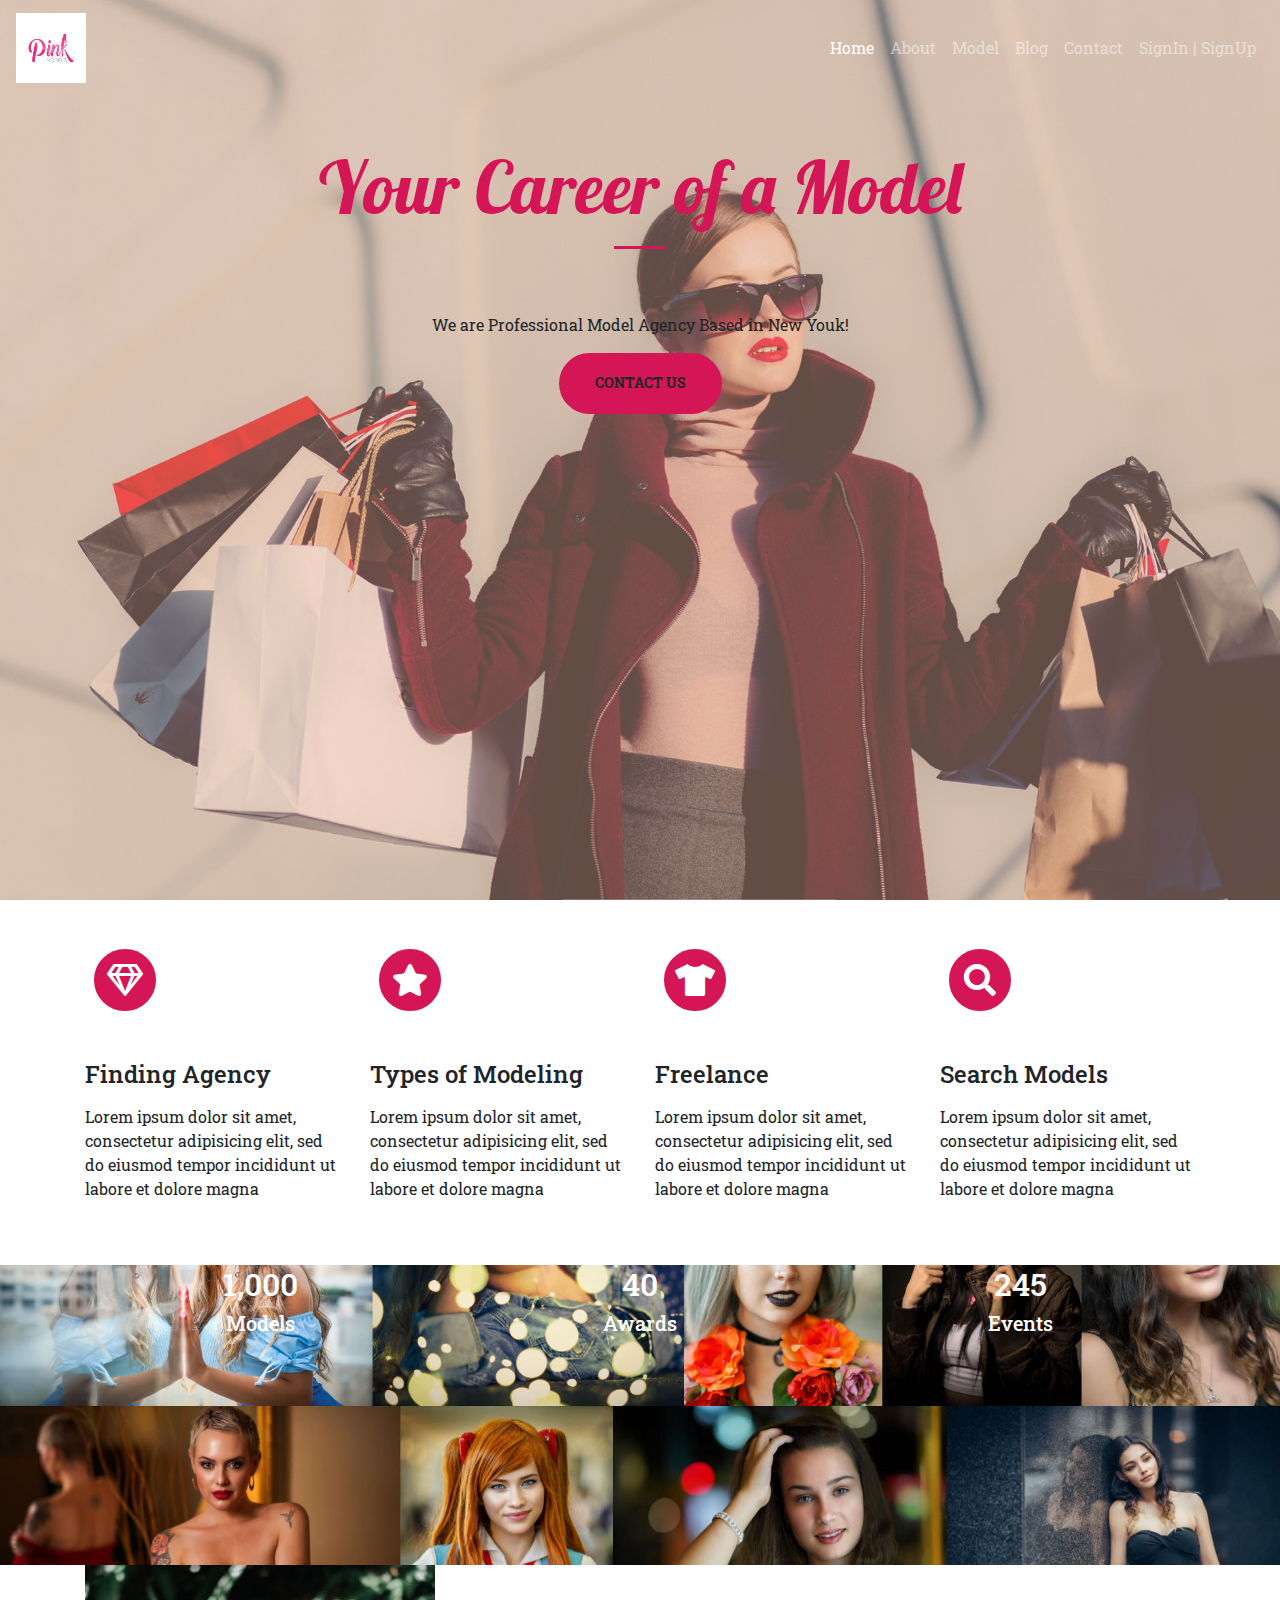
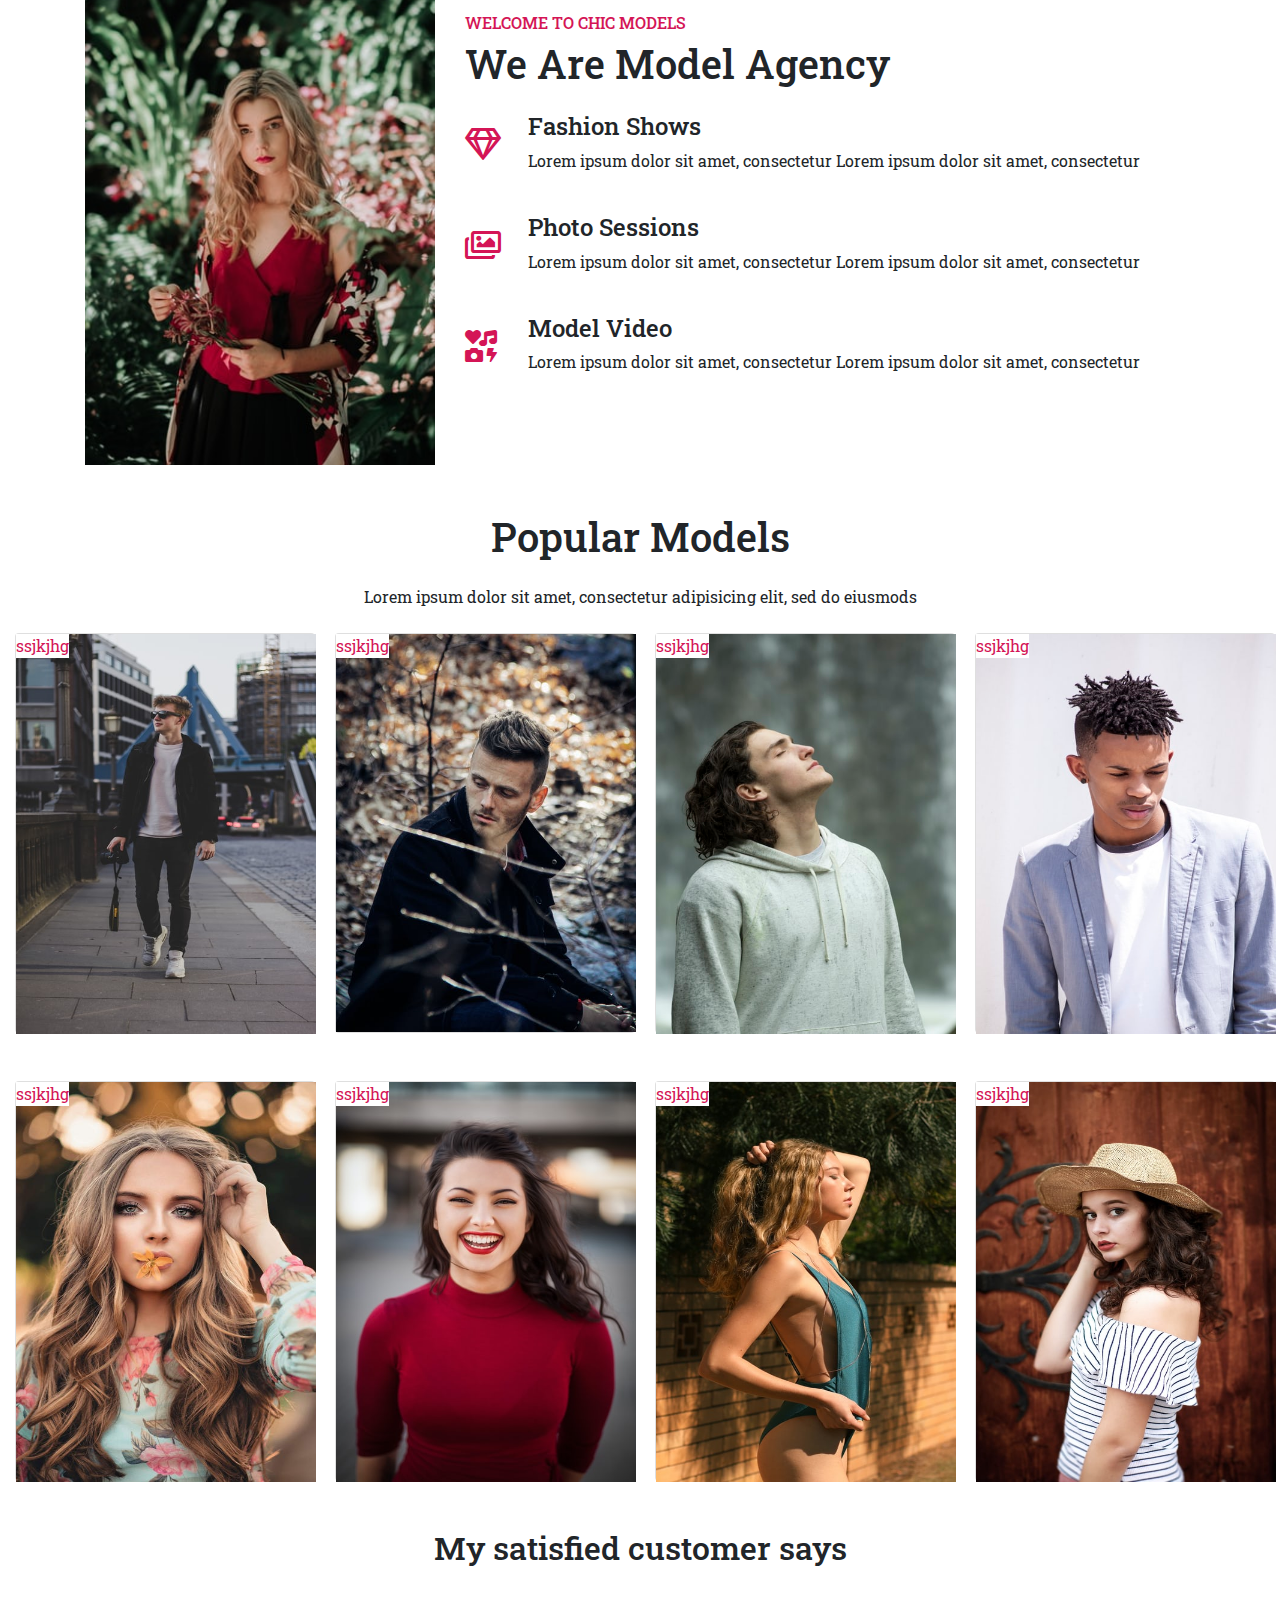
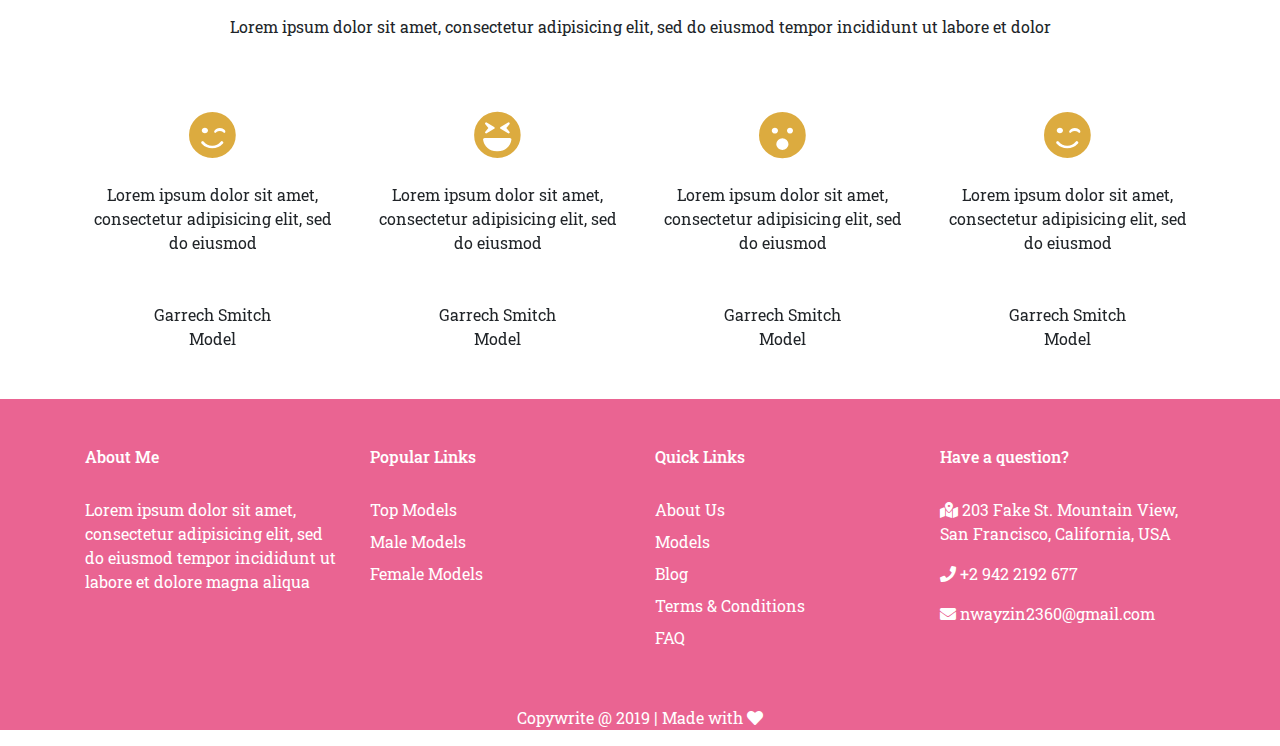
<file: index.html>
<!DOCTYPE html>
<html>
<head>
	<title>Model Agency</title>

	<meta name="viewport" content="width=device-width, initial-scale=1, shrink-to-fit=no">

	<!-- Bootstrap CSS -->
    <link rel="stylesheet" href="https://stackpath.bootstrapcdn.com/bootstrap/4.4.1/css/bootstrap.min.css" integrity="sha384-Vkoo8x4CGsO3+Hhxv8T/Q5PaXtkKtu6ug5TOeNV6gBiFeWPGFN9MuhOf23Q9Ifjh" crossorigin="anonymous">

	<!-- CSS -->
	<link rel="stylesheet" type="text/css" href="css/bootstrap.min.css">
	<link rel="stylesheet" type="text/css" href="font.css">
	<link rel="stylesheet" type="text/css" href="style.css">

	<!-- JS -->
	<script type="text/javascript" src="js/jquery.min.js"></script>
	<script type="text/javascript" src="js/bootstrap.bundle.min.js"></script>

	<!-- <script type="text/javascript" src="js/custom.js"></script>
 -->

	<!-- Fontawesome -->
	<link rel="stylesheet" type="text/css" href="fontawesome/css/all.min.css">
</head>
<body>
<!-- For nav -->
	<div id="banner">
		<nav class="navbar navbar-expand-lg navbar-dark">
  			<a class="navbar-brand" href="#">
  				<img src="images/logo_img2.jpg" style="width: 70px; height: 70px">
  			</a>
  			<button class="navbar-toggler" type="button" data-toggle="collapse" data-target="#navbarSupportedContent" aria-controls="navbarSupportedContent" aria-expanded="false" aria-label="Toggle navigation">
    			<span class="navbar-toggler-icon"></span>
  			</button>

  			<div class="collapse navbar-collapse" id="navbarSupportedContent">
    			<ul class="navbar-nav ml-auto mt-2 mt-lg-0">
					<li class="nav-item active">
						<a class="nav-link" href="index.html"> Home <span class="sr-only">(current)</span></a>
					</li>

					<li class="nav-item">
						<a class="nav-link" href="about.html"> About </a>
					</li>

					<li class="nav-item">
						<a class="nav-link" href="model.html" tabindex="-1" aria-disabled="true"> Model </a>
					</li>

					<li class="nav-item">
						<a class="nav-link" href="#" tabindex="-1" aria-disabled="true"> Blog </a>
					</li>

					<li class="nav-item">
						<a class="nav-link" href="contact.html" tabindex="-1" aria-disabled="true"> Contact </a>
					</li>

					<li class="nav-item">
						<a class="nav-link" href="#" tabindex="-1" aria-disabled="true"> SignIn | SignUp </a>
					</li>
				</ul>
  			</div>
		</nav>

		<div class="container">
			<div class="row justify-content-center">
				<div class="col-12 my-5">
					<h1 class="display-3 text-center" id="headertitle">Your Career of a Model</h1>
					<hr id="divider" class="d-lg-block d-none">
				</div>

				<div class="col-12 text-center">
					<p class="text-center d-lg-block d-none">
						We are Professional Model Agency Based in New Youk!
					</p>
					<div class="d-lg-block d-none">
						<a href="" class="btn" id="headermain"> Contact Us</a>
					</div>
				</div>
			</div>
		</div>
	</div>
<!-- End of nav -->

<!-- Finding Agency Section -->
	<div class="container my-5">
		<div class="row">
			<div class="col-lg-3 col-md-6 col-sm-6 col-6">
					<span class="fa-stack fa-2x" style="color: #d41556">
						<i class="fas fa-circle fa-stack-2x"></i>
						<i class="far fa-gem fa-stack-1x fa-inverse"></i>
					</span>
					<h4 class="mt-5"> Finding Agency </h4>
					<p class="text-left mt-3">
						Lorem ipsum dolor sit amet, consectetur adipisicing elit, sed do eiusmod
						tempor incididunt ut labore et dolore magna
					</p>
			</div>

			<div class="col-lg-3 col-md-6 col-sm-6 col-6">
				<span class="fa-stack fa-2x" style="color: #d41556">
					<i class="fas fa-circle fa-stack-2x"></i>
					<i class="fas fa-star fa-stack-1x fa-inverse"></i>
				</span>
				<h4 class="mt-5"> Types of Modeling </h4>
				<p class="text-left mt-3">
					Lorem ipsum dolor sit amet, consectetur adipisicing elit, sed do eiusmod
					tempor incididunt ut labore et dolore magna
				</p>
			</div>

			<div class="col-lg-3 col-md-6 col-sm-6 col-6">
				<span class="fa-stack fa-2x" style="color: #d41556">
					<i class="fas fa-circle fa-stack-2x"></i>
					<i class="fas fa-tshirt fa-stack-1x fa-inverse"></i>
				</span>
				<h4 class="mt-5"> Freelance </h4>
				<p class="text-left mt-3">
					Lorem ipsum dolor sit amet, consectetur adipisicing elit, sed do eiusmod
					tempor incididunt ut labore et dolore magna
				</p>
			</div>

			<div class="col-lg-3 col-md-6 col-sm-6 col-6">
				<span class="fa-stack fa-2x" style="color: #d41556">
					<i class="fas fa-circle fa-stack-2x"></i>
					<i class="fas fa-search fa-stack-1x fa-inverse"></i>
				</span>
				<h4 class="mt-5"> Search Models </h4>
				<p class="text-left mt-3">
					Lorem ipsum dolor sit amet, consectetur adipisicing elit, sed do eiusmod
					tempor incididunt ut labore et dolore magna
				</p>
			</div>
		</div>
	</div>
<!-- End of Finding Agency Section -->

<!-- For banner 2 -->
	<div id="banner2">
		<div class="container">
			<div class="row">
			<div id="first" class="col-lg-4 col-md-4 col-sm-12 text-white text-center">
				<h2> 1,000 </h2>
				<h5> Models </h5>
			</div>

			<div class="col-lg-4 col-md-4 col-sm-12 text-white text-center">
				<h2> 40 </h2>
				<h5> Awards </h5>
			</div>

			<div class="col-lg-4 col-md-4 col-sm-12 text-white text-center">
				<h2> 245 </h2>
				<h5> Events </h5>
			</div>
		</div>
		</div>
	</div>
<!-- End of banner 2 -->

<!-- Welcome section -->
	<div class="container">
		<div class="row">
			<div class="col-lg-4 col-md-12 col-sm-12">
					<img src="images/img19.jpeg" class="img-responsive fit-image">
			</div>

			<div class="col-lg-8 col-md-12 col-sm-12 my-5">
				<h6 id="welcome"> welcome to chic models</h6>

				<h1> We Are Model Agency</h1>

				<!-- for first row -->
				<div class="row my-4">
					<div class="col-1">
						<span class="fa-stack fa-2x" style="color: #d41556">
							<i class="far fa-gem"></i>
						</span>
					</div>
					<div class="col-11">
						<h4> Fashion Shows </h4>
						<p>
							Lorem ipsum dolor sit amet, consectetur Lorem ipsum dolor sit amet, consectetur
						</p>
					</div>
				</div>

				<!-- for second row -->
				<div class="row my-4">
					<div class="col-1">
						<span class="fa-stack fa-2x" style="color: #d41556">
							<i class="far fa-images"></i>
						</span>
					</div>
					<div class="col-11">
						<h4> Photo Sessions </h4>
						<p>
							Lorem ipsum dolor sit amet, consectetur Lorem ipsum dolor sit amet, consectetur
						</p>
					</div>
				</div>

				<!-- for third row -->
				<div class="row my-4	">
					<div class="col-1">
						<span class="fa-stack fa-2x" style="color: #d41556">
							<i class="fas fa-icons"></i>
						</span>
					</div>
					<div class="col-11">
						<h4> Model Video </h4>
						<p>
							Lorem ipsum dolor sit amet, consectetur Lorem ipsum dolor sit amet, consectetur
						</p>
					</div>
				</div>
			</div>
		</div>
	</div>
<!-- End of welcome section -->

<!-- Popular Models -->
	<div class="container-fluid my-5">
		<h1 class="text-center"> Popular Models </h1>

		<p class="text-center my-4">
			Lorem ipsum dolor sit amet, consectetur adipisicing elit, sed do eiusmods
		</p>

		<!-- FOR ROW 1 -->
		<div class="row">
			<!-- For card 1 -->
				<div class="col-lg-3 col-md-6 col-sm-12">
					<div class="card">
						<img src="images/img32.jpeg">

						<div class="quote">
							ssjkjhg
						</div>	
					</div>
				</div>

				<!-- For card 2 -->
				<div class="col-lg-3 col-md-6 col-sm-12">
					<div class="card">
						<img src="images/img29.jpeg">

						<div class="quote">
							ssjkjhg
						</div>
					</div>
			</div>

			<!-- For card 3 -->
			<div class="col-lg-3 col-md-6 col-sm-12">
				<div class="card">
					<img src="images/img31.jpeg">

					<div class="quote">
							ssjkjhg
						</div>
				</div>
			</div>

			<!-- For card 4 -->
			<div class="col-lg-3 col-md-6 col-sm-12">
				<div class="card">
					<img src="images/img35.jpeg">

					<div class="quote">
							ssjkjhg
						</div>
				</div>
			</div>
		</div>

		<!-- FOR ROW 2 -->
		<div class="row my-5">
			<!-- For card 1 -->
				<div class="col-lg-3 col-md-6 col-sm-12">
					<div class="card">
						<img src="images/img24.jpeg">

						<div class="quote">
							ssjkjhg
						</div>	
					</div>
				</div>

				<!-- For card 2 -->
				<div class="col-lg-3 col-md-6 col-sm-12">
					<div class="card">
						<img src="images/img33.jpeg">

						<div class="quote">
							ssjkjhg
						</div>
					</div>
			</div>

			<!-- For card 3 -->
			<div class="col-lg-3 col-md-6 col-sm-12">
				<div class="card">
					<img src="images/img36.jpeg">

					<div class="quote">
							ssjkjhg
						</div>
				</div>
			</div>

			<!-- For card 4 -->
			<div class="col-lg-3 col-md-6 col-sm-12">
				<div class="card">
					<img src="images/img34.jpeg">

					<div class="quote">
							ssjkjhg
						</div>
				</div>
			</div>
		</div>
	</div>
<!-- End of Popular Models -->

<!-- For carousel -->
	<div class="container-fluid">
		<div class="text-center my-5">
			<h2>
				My satisfied customer says
			</h2>

			<p class="my-5">
				Lorem ipsum dolor sit amet, consectetur adipisicing elit, sed do eiusmod
				tempor incididunt ut labore et dolor
			</p>
		</div>
		
		<div id="carouselExampleIndicators" class="carousel slide" data-ride="carousel">
			<ol class="carousel-indicators">
				<li data-target="#carouselExampleIndicators" data-slide-to="0" class="active"></li>
				<li data-target="#carouselExampleIndicators" data-slide-to="1"></li>
				<li data-target="#carouselExampleIndicators" data-slide-to="2"></li>
			</ol>
			<div class="carousel-inner">
				<div class="carousel-item active">
					<div class="container">
						<div class="row">
							<div class="col-lg-3 col-md-3 col-sm-6">
								<center>
									<span class="fa-stack fa-3x" style="color: #d49915d1">
										<i class="fas fa-smile-wink"></i>
									</span>
									<p style="text-align: center;">
										Lorem ipsum dolor sit amet, consectetur adipisicing elit, sed do eiusmod
									</p>
									<p class="my-5"> Garrech Smitch <br> Model </p>
								</center>
							</div>

							<div class="col-lg-3 col-md-3 col-sm-6">
								<center>
									<span class="fa-stack fa-3x" style="color: #d49915d1">
										<i class="fas fa-laugh-squint"></i>
									</span>
									<p style="text-align: center;">
										Lorem ipsum dolor sit amet, consectetur adipisicing elit, sed do eiusmod
									</p>
									<p class="my-5"> Garrech Smitch <br> Model </p>
								</center>
							</div>

							<div class="col-lg-3 col-md-3 col-sm-6">
								<center>
									<span class="fa-stack fa-3x" style="color: #d49915d1">
										<i class="fas fa-surprise"></i>
									</span>
									<p style="text-align: center;">
										Lorem ipsum dolor sit amet, consectetur adipisicing elit, sed do eiusmod
									</p>
									<p class="my-5"> Garrech Smitch <br> Model </p>
								</center>
							</div>

							<div class="col-lg-3 col-md-3 col-sm-6">
								<center>
									<span class="fa-stack fa-3x" style="color: #d49915d1">
										<i class="fas fa-smile-wink"></i>
									</span>
									<p style="text-align: center;">
										Lorem ipsum dolor sit amet, consectetur adipisicing elit, sed do eiusmod
									</p>
									<p class="my-5"> Garrech Smitch <br> Model </p>
								</center>
							</div>
						</div>	
					</div>
				</div>

				<div class="carousel-item">
					<div class="container">
						<div class="row">
							<div class="col-lg-3 col-md-3 col-sm-6">
								<center>
									<span class="fa-stack fa-3x" style="color: #d49915d1">
										<i class="fas fa-laugh-squint"></i>
									</span>
									<p style="text-align: center;">
										Lorem ipsum dolor sit amet, consectetur adipisicing elit, sed do eiusmod
									</p>
									<p class="my-5"> Garrech Smitch <br> Model </p>
								</center>
							</div>

							<div class="col-lg-3 col-md-3 col-sm-6">
								<center>
									<span class="fa-stack fa-3x" style="color: #d49915d1">
										<i class="fas fa-smile-wink"></i>
									</span>
									<p style="text-align: center;">
										Lorem ipsum dolor sit amet, consectetur adipisicing elit, sed do eiusmod
									</p>
									<p class="my-5"> Garrech Smitch <br> Model </p>
								</center>
							</div>

							<div class="col-lg-3 col-md-3 col-sm-6">
								<center>
									<span class="fa-stack fa-3x" style="color: #d49915d1">
										<i class="fas fa-surprise"></i>
									</span>
									<p style="text-align: center;">
										Lorem ipsum dolor sit amet, consectetur adipisicing elit, sed do eiusmod
									</p>
									<p class="my-5"> Garrech Smitch <br> Model </p>
								</center>
							</div>

							<div class="col-lg-3 col-md-3 col-sm-6">
								<center>
									<span class="fa-stack fa-3x" style="color: #d49915d1">
										<i class="fas fa-smile-wink"></i>
									</span>
									<p style="text-align: center;">
										Lorem ipsum dolor sit amet, consectetur adipisicing elit, sed do eiusmod
									</p>
									<p class="my-5"> Garrech Smitch <br> Model </p>
								</center>
							</div>
						</div>	
					</div>
				</div>

				<div class="carousel-item">
					<div class="container">
						<div class="row">
							<div class="col-lg-3 col-md-3 col-sm-6">
								<center>
									<span class="fa-stack fa-3x" style="color: #d49915d1">
										<i class="fas fa-surprise"></i>
									</span>
									<p style="text-align: center;">
										Lorem ipsum dolor sit amet, consectetur adipisicing elit, sed do eiusmod
									</p>
									<p class="my-5"> Garrech Smitch <br> Model </p>
								</center>
							</div>

							<div class="col-lg-3 col-md-3 col-sm-6">
								<center>
									<span class="fa-stack fa-3x" style="color: #d49915d1">
										<i class="fas fa-smile-wink"></i>
									</span>
									<p style="text-align: center;">
										Lorem ipsum dolor sit amet, consectetur adipisicing elit, sed do eiusmod
									</p>
									<p class="my-5"> Garrech Smitch <br> Model </p>
								</center>
							</div>

							<div class="col-lg-3 col-md-3 col-sm-6">
								<center>
									<span class="fa-stack fa-3x" style="color: #d49915d1">
										<i class="fas fa-smile-wink"></i>
									</span>
									<p style="text-align: center;">
										Lorem ipsum dolor sit amet, consectetur adipisicing elit, sed do eiusmod
									</p>
									<p class="my-5"> Garrech Smitch <br> Model </p>
								</center>
							</div>

							<div class="col-lg-3 col-md-3 col-sm-6">
								<center>
									<span class="fa-stack fa-3x" style="color: #d49915d1">
										<i class="fas fa-laugh-squint"></i>
									</span>
									<p style="text-align: center;">
										Lorem ipsum dolor sit amet, consectetur adipisicing elit, sed do eiusmod
									</p>
									<p class="my-5"> Garrech Smitch <br> Model </p>
								</center>
							</div>
						</div>	
					</div>
				</div>
			</div>
			<a class="carousel-control-prev" href="#carouselExampleIndicators" role="button" data-slide="prev">
				<span class="carousel-control-prev-icon" aria-hidden="true"></span>
				<span class="sr-only">Previous</span>
			</a>
			<a class="carousel-control-next" href="#carouselExampleIndicators" role="button" data-slide="next">
				<span class="carousel-control-next-icon" aria-hidden="true"></span>
				<span class="sr-only">Next</span>
			</a>
		</div>
	</div>
<!-- End of carousel -->

<!-- For footer -->
	<div class="container-fluid" style="background-color: #ea6492;">
		<div class="container">
			<div class="row">
			<div class="col-lg-3 col-md-6 col-sm-12 text-white my-5">
				<h6> About Me </h6><br>
				<p>
					Lorem ipsum dolor sit amet, consectetur adipisicing elit, sed do eiusmod
					tempor incididunt ut labore et dolore magna aliqua
				</p>
			</div>
			<div class="col-lg-3 col-md-6 col-sm-12 text-white my-5">
				<h6> Popular Links</h6><br>
				<!-- <a href=""> Top Models </a><br>
				<a href=""> Male Models </a><br>
				<a href=""> Female Models </a> -->
				<label> Top Models </label><br>
				<label> Male Models </label><br>
				<label> Female Models </label>
			</div>
			<div class="col-lg-3 col-md-6 col-sm-12 text-white my-5">
				<h6> Quick Links</h6><br>
				<!-- <a href=""> About Us </a><br>
				<a href=""> Models </a><br>
				<a href=""> Blog </a><br>
				<a href=""> Terms & Conditions </a><br>
				<a href=""> FAQ </a> -->
				<label> About Us </label><br>
				<label> Models </label><br>
				<label> Blog </label><br>
				<label> Terms & Conditions</label><br>
				<label> FAQ </label>
			</div>
			<div class="col-lg-3 col-md-6 col-sm-12 text-white my-5">
				<h6> Have a question? </h6><br>
		
				<p>
					<span>
						<i class="fas fa-map-marked-alt"></i>
					</span>203 Fake St. Mountain View, San Francisco, California, USA
				</p>

				<p>
					<span>
						<i class="fas fa-phone"></i>
					</span>+2 942 2192 677	
				</p>
				
				
				<p>
					<span>
						<i class="fas fa-envelope"></i>
					</span>nwayzin2360@gmail.com
				</p>
				
			</div>
		</div>
		</div>

		<p class="text-white" align="center"> Copywrite @ 2019 | Made with 
			<span>
				<i class="fas fa-heart"></i>
			</span>
		</p>
	</div>

</body>
</html>
</file>
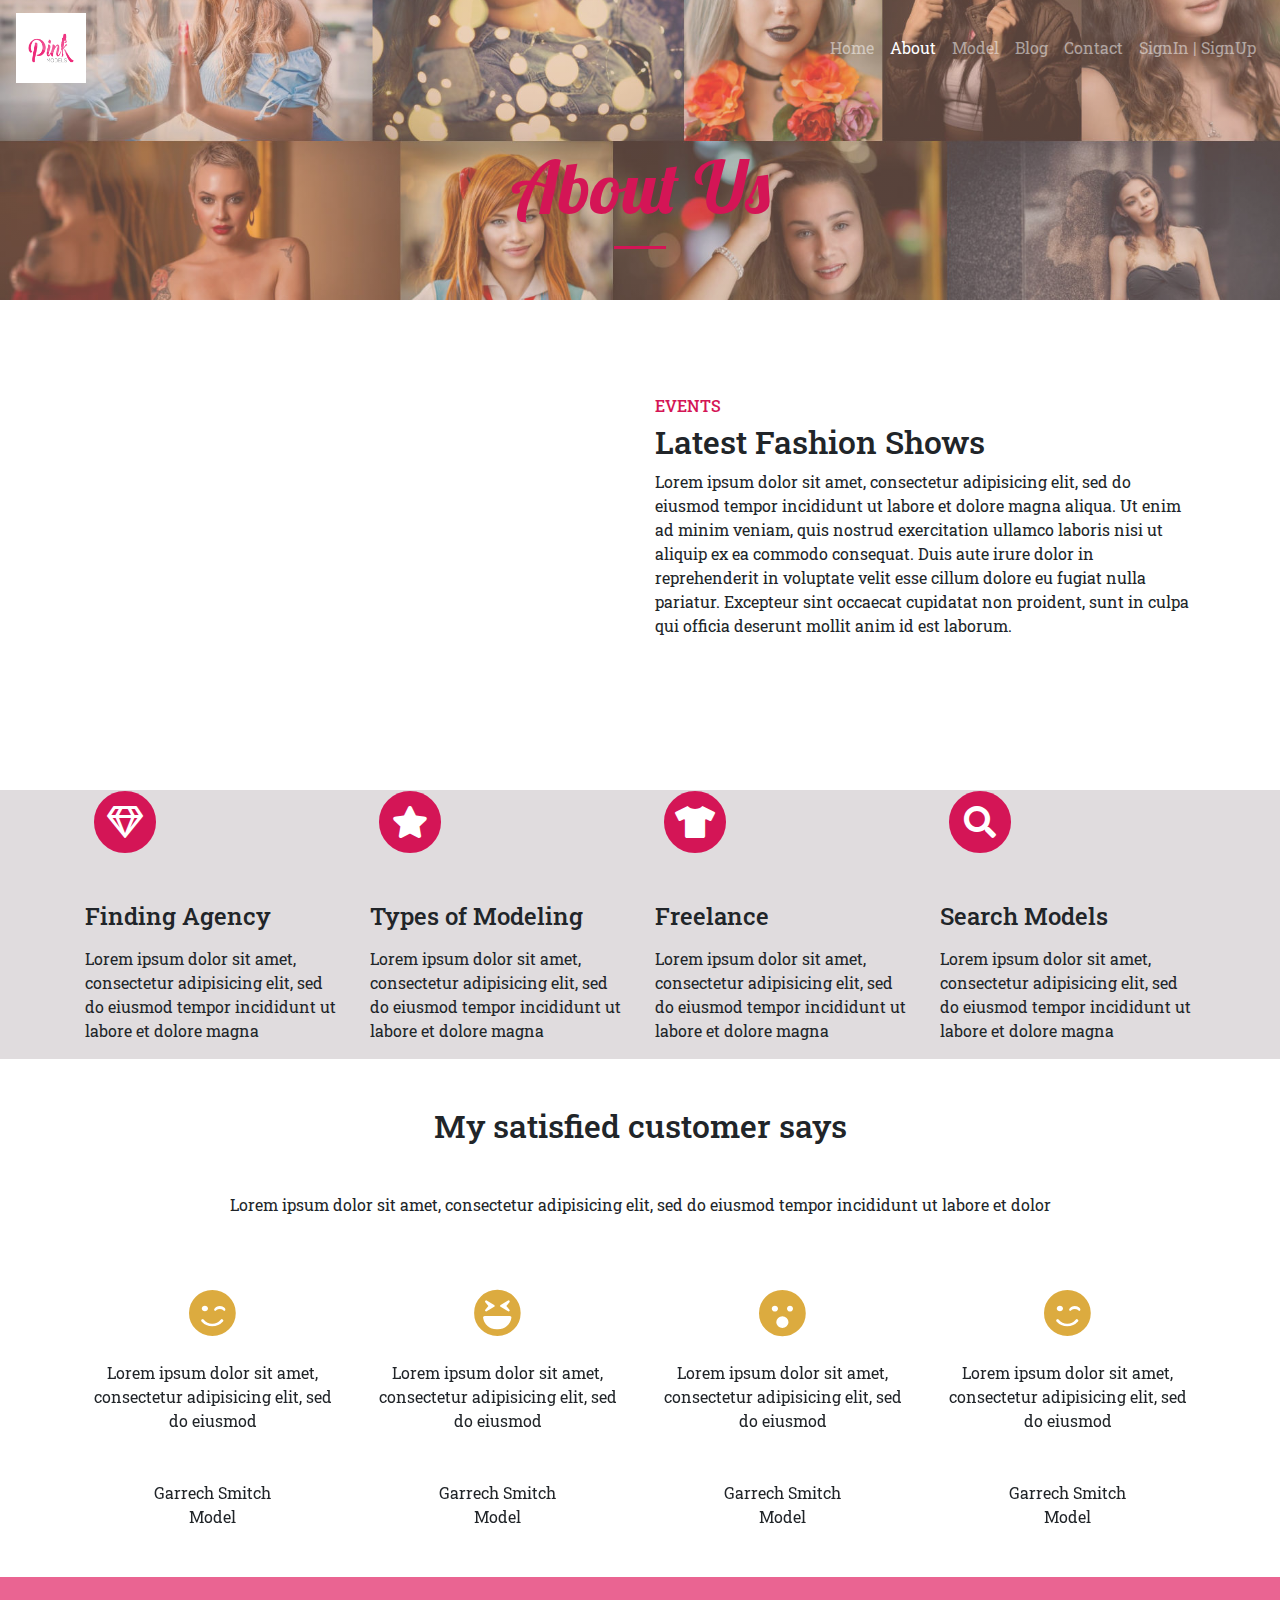
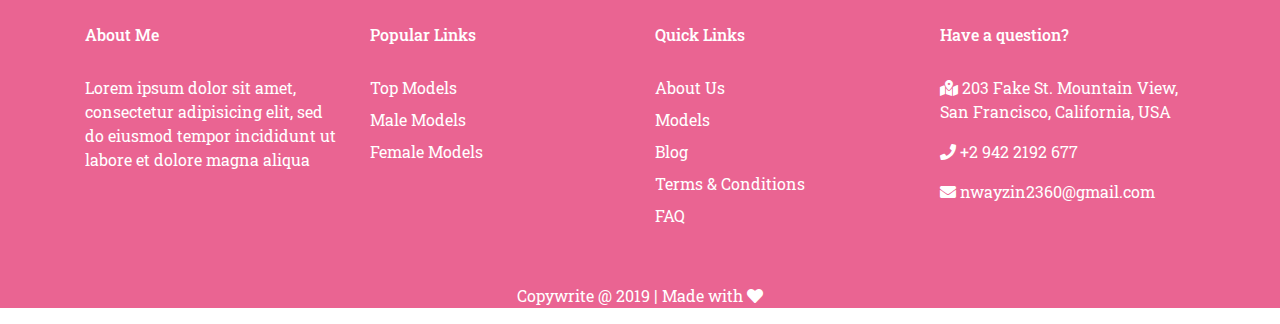
<file: about.html>
<!DOCTYPE html>
<html>
<head>
  <title>Model Agency</title>

  <meta name="viewport" content="width=device-width, initial-scale=1, shrink-to-fit=no">

  <!-- Bootstrap CSS -->
    <link rel="stylesheet" href="https://stackpath.bootstrapcdn.com/bootstrap/4.4.1/css/bootstrap.min.css" integrity="sha384-Vkoo8x4CGsO3+Hhxv8T/Q5PaXtkKtu6ug5TOeNV6gBiFeWPGFN9MuhOf23Q9Ifjh" crossorigin="anonymous">

  <!-- CSS -->
  <link rel="stylesheet" type="text/css" href="css/bootstrap.min.css">
  <link rel="stylesheet" type="text/css" href="font.css">
  <link rel="stylesheet" type="text/css" href="style.css">

  <!-- JS -->
  <script type="text/javascript" src="js/jquery.min.js"></script>
  <script type="text/javascript" src="js/bootstrap.bundle.min.js"></script>

  <!-- <script type="text/javascript" src="js/custom.js"></script>
 -->

  <!-- Fontawesome -->
  <link rel="stylesheet" type="text/css" href="fontawesome/css/all.min.css">
</head>
<body>
  <!-- For nav -->
  <div id="banner3">
    <nav class="navbar navbar-expand-lg navbar-dark">
        <a class="navbar-brand" href="#">
          <img src="images/logo_img2.jpg" style="width: 70px; height: 70px">
        </a>
        <button class="navbar-toggler" type="button" data-toggle="collapse" data-target="#navbarSupportedContent" aria-controls="navbarSupportedContent" aria-expanded="false" aria-label="Toggle navigation">
          <span class="navbar-toggler-icon"></span>
        </button>

        <div class="collapse navbar-collapse" id="navbarSupportedContent">
          <ul class="navbar-nav ml-auto mt-2 mt-lg-0">
          <li class="nav-item">
            <a class="nav-link" href="index.html"> Home <span class="sr-only">(current)</span></a>
          </li>

          <li class="nav-item active">
            <a class="nav-link" href="about.html"> About </a>
          </li>

          <li class="nav-item">
            <a class="nav-link" href="model.html" tabindex="-1" aria-disabled="true"> Model </a>
          </li>

          <li class="nav-item">
            <a class="nav-link" href="#" tabindex="-1" aria-disabled="true"> Blog </a>
          </li>

          <li class="nav-item">
            <a class="nav-link" href="contact.html" tabindex="-1" aria-disabled="true"> Contact </a>
          </li>

          <li class="nav-item">
            <a class="nav-link" href="#" tabindex="-1" aria-disabled="true"> SignIn | SignUp </a>
          </li>
        </ul>
        </div>
    </nav>

    <div class="container">
      <div class="row justify-content-center">
        <div class="col-12 my-5">
          <h1 class="display-3 text-center" id="headertitle"> About Us </h1>
          <hr id="divider" class="d-lg-block d-none">
        </div>
      </div>
    </div>
  </div>
  <!-- End of nav -->

  <div class="container my-5">
    <div class="row">
        <div class="col-lg-6 col-md-12 col-sm-12">
        <iframe width="480" height="388" src="https://www.youtube.com/embed/AXOfw9x-hVw" frameborder="0" allow="accelerometer; autoplay; encrypted-media; gyroscope; picture-in-picture" allowfullscreen></iframe>
    </div>

     <div class="col-lg-6 col-md-12 col-sm-12 my-5">
      <h6 style="color: #d41556;text-transform: uppercase;"> Events </h6>
      <h2> Latest Fashion Shows </h2>
      <p>
        Lorem ipsum dolor sit amet, consectetur adipisicing elit, sed do eiusmod
        tempor incididunt ut labore et dolore magna aliqua. Ut enim ad minim veniam,
        quis nostrud exercitation ullamco laboris nisi ut aliquip ex ea commodo
        consequat. Duis aute irure dolor in reprehenderit in voluptate velit esse
        cillum dolore eu fugiat nulla pariatur. Excepteur sint occaecat cupidatat non
        proident, sunt in culpa qui officia deserunt mollit anim id est laborum.
      </p>
    </div>
    </div>
  </div>

<!-- Finding Agency Section -->
  <div class="container-fluid" style="background-color: #e0dcde">
    <div class="container my-5">
      <div class="row">
        <div class="col-lg-3 col-md-6 col-sm-6 col-6">
          <span class="fa-stack fa-2x" style="color: #d41556">
            <i class="fas fa-circle fa-stack-2x"></i>
            <i class="far fa-gem fa-stack-1x fa-inverse"></i>
          </span>
          <h4 class="mt-5"> Finding Agency </h4>
          <p class="text-left mt-3">
            Lorem ipsum dolor sit amet, consectetur adipisicing elit, sed do eiusmod
            tempor incididunt ut labore et dolore magna
          </p>
        </div>

        <div class="col-lg-3 col-md-6 col-sm-6 col-6">
          <span class="fa-stack fa-2x" style="color: #d41556">
            <i class="fas fa-circle fa-stack-2x"></i>
            <i class="fas fa-star fa-stack-1x fa-inverse"></i>
          </span>
          <h4 class="mt-5"> Types of Modeling </h4>
          <p class="text-left mt-3">
            Lorem ipsum dolor sit amet, consectetur adipisicing elit, sed do eiusmod
            tempor incididunt ut labore et dolore magna
          </p>
        </div>

        <div class="col-lg-3 col-md-6 col-sm-6 col-6">
          <span class="fa-stack fa-2x" style="color: #d41556">
            <i class="fas fa-circle fa-stack-2x"></i>
            <i class="fas fa-tshirt fa-stack-1x fa-inverse"></i>
          </span>
          <h4 class="mt-5"> Freelance </h4>
          <p class="text-left mt-3">
            Lorem ipsum dolor sit amet, consectetur adipisicing elit, sed do eiusmod
            tempor incididunt ut labore et dolore magna
          </p>
        </div>

        <div class="col-lg-3 col-md-6 col-sm-6 col-6">
          <span class="fa-stack fa-2x" style="color: #d41556">
            <i class="fas fa-circle fa-stack-2x"></i>
            <i class="fas fa-search fa-stack-1x fa-inverse"></i>
          </span>
          <h4 class="mt-5"> Search Models </h4>
          <p class="text-left mt-3">
            Lorem ipsum dolor sit amet, consectetur adipisicing elit, sed do eiusmod
            tempor incididunt ut labore et dolore magna
          </p>
        </div>
      </div>
    </div>
  </div>
<!-- End of Finding Agency Section -->
<!-- For courousal -->
  <div class="container-fluid">
    <div class="text-center my-5">
      <h2>
        My satisfied customer says
      </h2>

      <p class="my-5">
        Lorem ipsum dolor sit amet, consectetur adipisicing elit, sed do eiusmod
        tempor incididunt ut labore et dolor
      </p>
    </div>
    
    <div id="carouselExampleIndicators" class="carousel slide" data-ride="carousel">
      <ol class="carousel-indicators">
        <li data-target="#carouselExampleIndicators" data-slide-to="0" class="active"></li>
        <li data-target="#carouselExampleIndicators" data-slide-to="1"></li>
        <li data-target="#carouselExampleIndicators" data-slide-to="2"></li>
      </ol>
      <div class="carousel-inner">
        <div class="carousel-item active">
          <div class="container">
            <div class="row">
              <div class="col-lg-3 col-md-3 col-sm-6">
                <center>
                  <span class="fa-stack fa-3x" style="color: #d49915d1">
                    <i class="fas fa-smile-wink"></i>
                  </span>
                  <p style="text-align: center;">
                    Lorem ipsum dolor sit amet, consectetur adipisicing elit, sed do eiusmod
                  </p>
                  <p class="my-5"> Garrech Smitch <br> Model </p>
                </center>
              </div>

              <div class="col-lg-3 col-md-3 col-sm-6">
                <center>
                  <span class="fa-stack fa-3x" style="color: #d49915d1">
                    <i class="fas fa-laugh-squint"></i>
                  </span>
                  <p style="text-align: center;">
                    Lorem ipsum dolor sit amet, consectetur adipisicing elit, sed do eiusmod
                  </p>
                  <p class="my-5"> Garrech Smitch <br> Model </p>
                </center>
              </div>

              <div class="col-lg-3 col-md-3 col-sm-6">
                <center>
                  <span class="fa-stack fa-3x" style="color: #d49915d1">
                    <i class="fas fa-surprise"></i>
                  </span>
                  <p style="text-align: center;">
                    Lorem ipsum dolor sit amet, consectetur adipisicing elit, sed do eiusmod
                  </p>
                  <p class="my-5"> Garrech Smitch <br> Model </p>
                </center>
              </div>

              <div class="col-lg-3 col-md-3 col-sm-6">
                <center>
                  <span class="fa-stack fa-3x" style="color: #d49915d1">
                    <i class="fas fa-smile-wink"></i>
                  </span>
                  <p style="text-align: center;">
                    Lorem ipsum dolor sit amet, consectetur adipisicing elit, sed do eiusmod
                  </p>
                  <p class="my-5"> Garrech Smitch <br> Model </p>
                </center>
              </div>
            </div>  
          </div>
        </div>

        <div class="carousel-item">
          <div class="container">
            <div class="row">
              <div class="col-lg-3 col-md-3 col-sm-6">
                <center>
                  <span class="fa-stack fa-3x" style="color: #d49915d1">
                    <i class="fas fa-laugh-squint"></i>
                  </span>
                  <p style="text-align: center;">
                    Lorem ipsum dolor sit amet, consectetur adipisicing elit, sed do eiusmod
                  </p>
                  <p class="my-5"> Garrech Smitch <br> Model </p>
                </center>
              </div>

              <div class="col-lg-3 col-md-3 col-sm-6">
                <center>
                  <span class="fa-stack fa-3x" style="color: #d49915d1">
                    <i class="fas fa-smile-wink"></i>
                  </span>
                  <p style="text-align: center;">
                    Lorem ipsum dolor sit amet, consectetur adipisicing elit, sed do eiusmod
                  </p>
                  <p class="my-5"> Garrech Smitch <br> Model </p>
                </center>
              </div>

              <div class="col-lg-3 col-md-3 col-sm-6">
                <center>
                  <span class="fa-stack fa-3x" style="color: #d49915d1">
                    <i class="fas fa-surprise"></i>
                  </span>
                  <p style="text-align: center;">
                    Lorem ipsum dolor sit amet, consectetur adipisicing elit, sed do eiusmod
                  </p>
                  <p class="my-5"> Garrech Smitch <br> Model </p>
                </center>
              </div>

              <div class="col-lg-3 col-md-3 col-sm-6">
                <center>
                  <span class="fa-stack fa-3x" style="color: #d49915d1">
                    <i class="fas fa-smile-wink"></i>
                  </span>
                  <p style="text-align: center;">
                    Lorem ipsum dolor sit amet, consectetur adipisicing elit, sed do eiusmod
                  </p>
                  <p class="my-5"> Garrech Smitch <br> Model </p>
                </center>
              </div>
            </div>  
          </div>
        </div>

        <div class="carousel-item">
          <div class="container">
            <div class="row">
              <div class="col-lg-3 col-md-3 col-sm-6">
                <center>
                  <span class="fa-stack fa-3x" style="color: #d49915d1">
                    <i class="fas fa-surprise"></i>
                  </span>
                  <p style="text-align: center;">
                    Lorem ipsum dolor sit amet, consectetur adipisicing elit, sed do eiusmod
                  </p>
                  <p class="my-5"> Garrech Smitch <br> Model </p>
                </center>
              </div>

              <div class="col-lg-3 col-md-3 col-sm-6">
                <center>
                  <span class="fa-stack fa-3x" style="color: #d49915d1">
                    <i class="fas fa-smile-wink"></i>
                  </span>
                  <p style="text-align: center;">
                    Lorem ipsum dolor sit amet, consectetur adipisicing elit, sed do eiusmod
                  </p>
                  <p class="my-5"> Garrech Smitch <br> Model </p>
                </center>
              </div>

              <div class="col-lg-3 col-md-3 col-sm-6">
                <center>
                  <span class="fa-stack fa-3x" style="color: #d49915d1">
                    <i class="fas fa-smile-wink"></i>
                  </span>
                  <p style="text-align: center;">
                    Lorem ipsum dolor sit amet, consectetur adipisicing elit, sed do eiusmod
                  </p>
                  <p class="my-5"> Garrech Smitch <br> Model </p>
                </center>
              </div>

              <div class="col-lg-3 col-md-3 col-sm-6">
                <center>
                  <span class="fa-stack fa-3x" style="color: #d49915d1">
                    <i class="fas fa-laugh-squint"></i>
                  </span>
                  <p style="text-align: center;">
                    Lorem ipsum dolor sit amet, consectetur adipisicing elit, sed do eiusmod
                  </p>
                  <p class="my-5"> Garrech Smitch <br> Model </p>
                </center>
              </div>
            </div>  
          </div>
        </div>
      </div>
      <a class="carousel-control-prev" href="#carouselExampleIndicators" role="button" data-slide="prev">
        <span class="carousel-control-prev-icon" aria-hidden="true"></span>
        <span class="sr-only">Previous</span>
      </a>
      <a class="carousel-control-next" href="#carouselExampleIndicators" role="button" data-slide="next">
        <span class="carousel-control-next-icon" aria-hidden="true"></span>
        <span class="sr-only">Next</span>
      </a>
    </div>
  </div>
  <!-- End of courousal -->

  <!-- For footer -->
  <div class="container-fluid" style="background-color: #ea6492;">
    <div class="container">
      <div class="row">
      <div class="col-lg-3 col-md-6 col-sm-12 text-white my-5">
        <h6> About Me </h6><br>
        <p>
          Lorem ipsum dolor sit amet, consectetur adipisicing elit, sed do eiusmod
          tempor incididunt ut labore et dolore magna aliqua
        </p>
      </div>
      <div class="col-lg-3 col-md-6 col-sm-12 text-white my-5">
        <h6> Popular Links</h6><br>
        <!-- <a href=""> Top Models </a><br>
        <a href=""> Male Models </a><br>
        <a href=""> Female Models </a> -->
        <label> Top Models </label><br>
        <label> Male Models </label><br>
        <label> Female Models </label>
      </div>
      <div class="col-lg-3 col-md-6 col-sm-12 text-white my-5">
        <h6> Quick Links</h6><br>
        <!-- <a href=""> About Us </a><br>
        <a href=""> Models </a><br>
        <a href=""> Blog </a><br>
        <a href=""> Terms & Conditions </a><br>
        <a href=""> FAQ </a> -->
        <label> About Us </label><br>
        <label> Models </label><br>
        <label> Blog </label><br>
        <label> Terms & Conditions</label><br>
        <label> FAQ </label>
      </div>
      <div class="col-lg-3 col-md-6 col-sm-12 text-white my-5">
        <h6> Have a question? </h6><br>
    
        <p>
          <span>
            <i class="fas fa-map-marked-alt"></i>
          </span>203 Fake St. Mountain View, San Francisco, California, USA
        </p>

        <p>
          <span>
            <i class="fas fa-phone"></i>
          </span>+2 942 2192 677  
        </p>
        
        
        <p>
          <span>
            <i class="fas fa-envelope"></i>
          </span>nwayzin2360@gmail.com
        </p>
        
      </div>
    </div>
    </div>

    <p class="text-white" align="center"> Copywrite @ 2019 | Made with 
      <span>
        <i class="fas fa-heart"></i>
      </span>
    </p>
  </div>
</body>
</html>
</file>
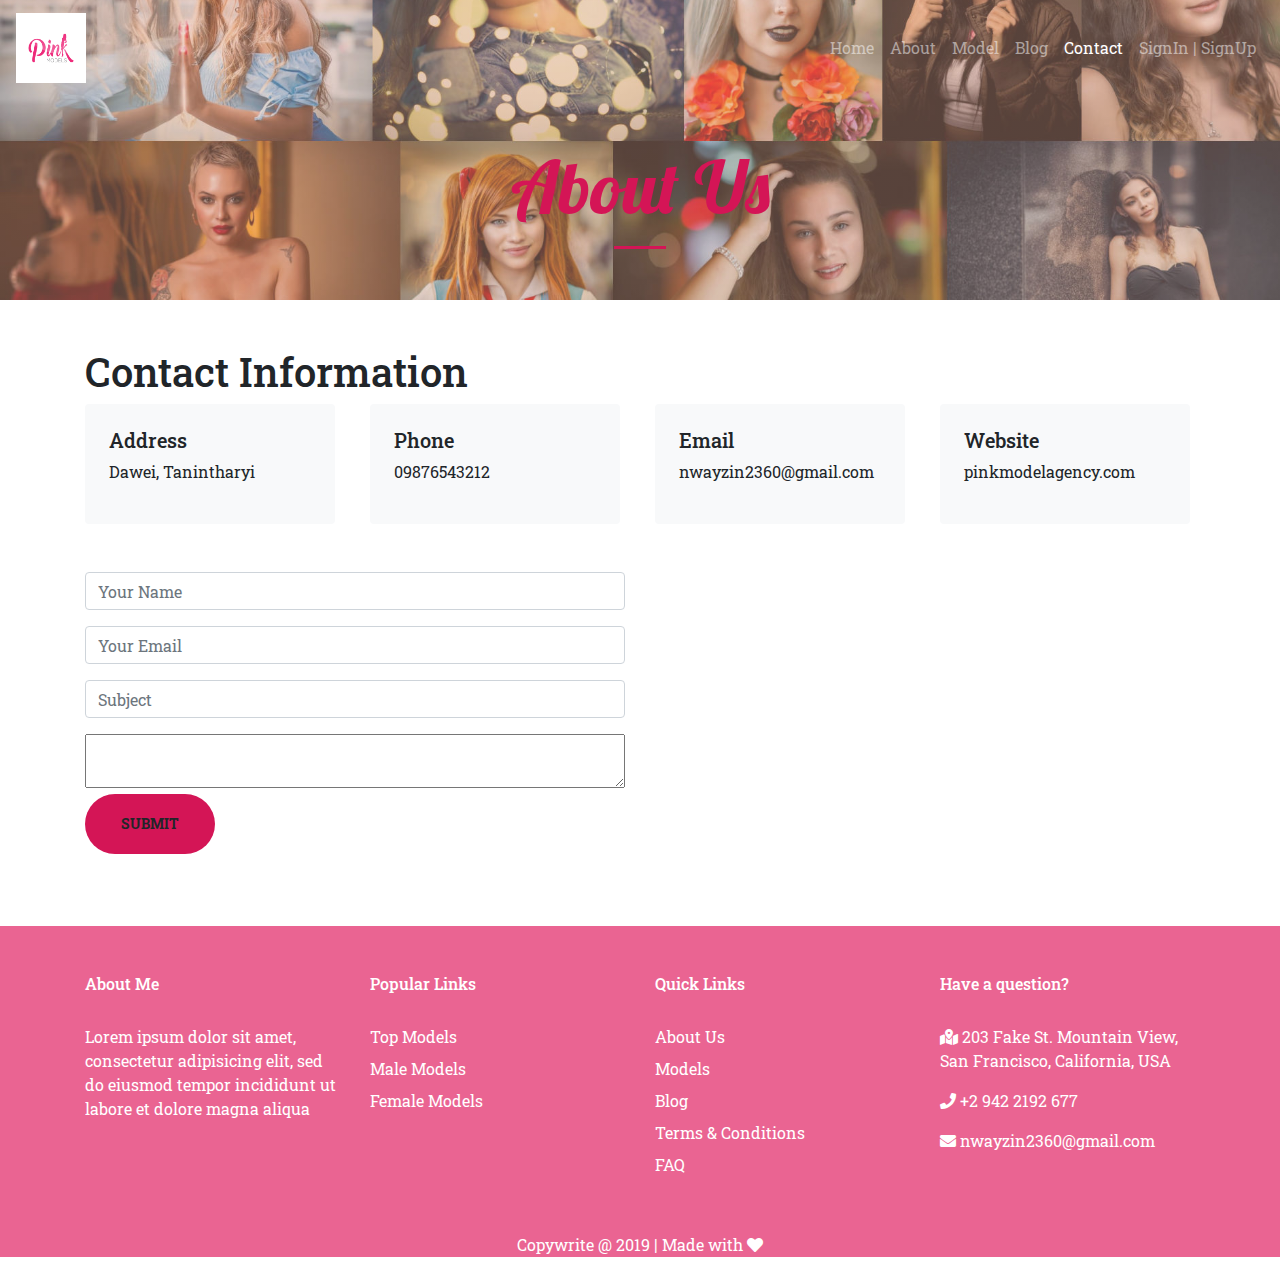
<file: contact.html>
<!DOCTYPE html>
<html>
<head>
	<title>Model Agency</title>

	<meta name="viewport" content="width=device-width, initial-scale=1, shrink-to-fit=no">

	<!-- Bootstrap CSS -->
    <link rel="stylesheet" href="https://stackpath.bootstrapcdn.com/bootstrap/4.4.1/css/bootstrap.min.css" integrity="sha384-Vkoo8x4CGsO3+Hhxv8T/Q5PaXtkKtu6ug5TOeNV6gBiFeWPGFN9MuhOf23Q9Ifjh" crossorigin="anonymous">

	<!-- CSS -->
	<link rel="stylesheet" type="text/css" href="css/bootstrap.min.css">
	<link rel="stylesheet" type="text/css" href="font.css">
	<link rel="stylesheet" type="text/css" href="style.css">

	<!-- JS -->
	<script type="text/javascript" src="js/jquery.min.js"></script>
	<script type="text/javascript" src="js/bootstrap.bundle.min.js"></script>

	<!-- <script type="text/javascript" src="js/custom.js"></script>
 -->

	<!-- Fontawesome -->
	<link rel="stylesheet" type="text/css" href="fontawesome/css/all.min.css">
</head>
<body>

	<!-- For nav -->
  <div id="banner3">
    <nav class="navbar navbar-expand-lg navbar-dark">
        <a class="navbar-brand" href="#">
          <img src="images/logo_img2.jpg" style="width: 70px; height: 70px">
        </a>
        <button class="navbar-toggler" type="button" data-toggle="collapse" data-target="#navbarSupportedContent" aria-controls="navbarSupportedContent" aria-expanded="false" aria-label="Toggle navigation">
          <span class="navbar-toggler-icon"></span>
        </button>

        <div class="collapse navbar-collapse" id="navbarSupportedContent">
          <ul class="navbar-nav ml-auto mt-2 mt-lg-0">
          <li class="nav-item">
            <a class="nav-link" href="index.html"> Home <span class="sr-only">(current)</span></a>
          </li>

          <li class="nav-item">
            <a class="nav-link" href="about.html"> About </a>
          </li>

          <li class="nav-item">
            <a class="nav-link" href="model.html" tabindex="-1" aria-disabled="true"> Model </a>
          </li>

          <li class="nav-item">
            <a class="nav-link" href="#" tabindex="-1" aria-disabled="true"> Blog </a>
          </li>

          <li class="nav-item active">
            <a class="nav-link" href="contact.html" tabindex="-1" aria-disabled="true"> Contact </a>
          </li>

          <li class="nav-item">
            <a class="nav-link" href="#" tabindex="-1" aria-disabled="true"> SignIn | SignUp </a>
          </li>
        </ul>
        </div>
    </nav>

    <div class="container">
      <div class="row justify-content-center">
        <div class="col-12 my-5">
          <h1 class="display-3 text-center" id="headertitle"> About Us </h1>
          <hr id="divider" class="d-lg-block d-none">
        </div>
      </div>
    </div>
  </div>
  <!-- End of nav -->

  <div class="container mt-5">
    <h1> Contact Information </h1>
  	<div class="row">
  		<div class="col-lg-3 col-md-6 col-sm-12">
  			<div class="card_for_contact">
          <div class="shadow-none bg-light rounded p-4">
            <h5> Address </h5>
            <p> Dawei, Tanintharyi </p>
          </div>
        </div>
  		</div> 
  		<div class="col-lg-3 col-md-6 col-sm-12">
  			<div class="card_for_contact">
          <div class="shadow-none bg-light rounded p-4">
            <h5> Phone </h5>
            <p> 09876543212 </p>
          </div>
        </div>
  		</div>  
  		<div class="col-lg-3 col-md-6 col-sm-12">
  			<div class="card_for_contact">
          <div class="shadow-none bg-light rounded p-4">
            <h5> Email </h5>
            <p> nwayzin2360@gmail.com </p>
          </div>
        </div>
  		</div> 
  		<div class="col-lg-3 col-md-6 col-sm-12">
  			<div class="card_for_contact">
          <div class="shadow-none bg-light rounded p-4">
            <h5> Website </h5>
            <p> pinkmodelagency.com </p>
          </div>
        </div>
  		</div>  		
  	</div>
  </div>

  <div class="container mt-5">
    <div class="row">
      <div class="col-6">
         <form>
            <div class="form-group">
              <input type="text" class="form-control" placeholder="Your Name">
            </div>
            <div class="form-group">
              <input type="email" class="form-control" placeholder="Your Email">
            </div>
            <div class="form-group">
              <input type="text" class="form-control" placeholder="Subject">
            </div>
            
            <textarea style="width: 100%;"></textarea><br>
            <button type="submit" class="btn" id="headermain">Submit</button>
          </form>
      </div>
      <div class="col-6">
         <iframe src="https://www.google.com/maps/embed?pb=!1m18!1m12!1m3!1d61107.783950370496!2d96.11197627872879!3d16.814619686457174!2m3!1f0!2f0!3f0!3m2!1i1024!2i768!4f13.1!3m3!1m2!1s0x30c194c974b5b33d%3A0x461b10b640137396!2sMyanmar%20IT%20Consulting%20(%20Hledan%20Branch)!5e0!3m2!1sen!2smm!4v1583388380171!5m2!1sen!2smm" width="600" height="300" frameborder="0" style="border:0;" allowfullscreen=""></iframe>
      </div>
    </div>
  </div>

  <!-- For footer -->
  <div class="container-fluid mt-5" style="background-color: #ea6492;">
    <div class="container">
      <div class="row">
      <div class="col-lg-3 col-md-6 col-sm-12 text-white my-5">
        <h6> About Me </h6><br>
        <p>
          Lorem ipsum dolor sit amet, consectetur adipisicing elit, sed do eiusmod
          tempor incididunt ut labore et dolore magna aliqua
        </p>
      </div>
      <div class="col-lg-3 col-md-6 col-sm-12 text-white my-5">
        <h6> Popular Links</h6><br>
        <!-- <a href=""> Top Models </a><br>
        <a href=""> Male Models </a><br>
        <a href=""> Female Models </a> -->
        <label> Top Models </label><br>
        <label> Male Models </label><br>
        <label> Female Models </label>
      </div>
      <div class="col-lg-3 col-md-6 col-sm-12 text-white my-5">
        <h6> Quick Links</h6><br>
        <!-- <a href=""> About Us </a><br>
        <a href=""> Models </a><br>
        <a href=""> Blog </a><br>
        <a href=""> Terms & Conditions </a><br>
        <a href=""> FAQ </a> -->
        <label> About Us </label><br>
        <label> Models </label><br>
        <label> Blog </label><br>
        <label> Terms & Conditions</label><br>
        <label> FAQ </label>
      </div>
      <div class="col-lg-3 col-md-6 col-sm-12 text-white my-5">
        <h6> Have a question? </h6><br>
    
        <p>
          <span>
            <i class="fas fa-map-marked-alt"></i>
          </span>203 Fake St. Mountain View, San Francisco, California, USA
        </p>

        <p>
          <span>
            <i class="fas fa-phone"></i>
          </span>+2 942 2192 677  
        </p>
        
        
        <p>
          <span>
            <i class="fas fa-envelope"></i>
          </span>nwayzin2360@gmail.com
        </p>
        
      </div>
    </div>
    </div>

    <p class="text-white" align="center"> Copywrite @ 2019 | Made with 
      <span>
        <i class="fas fa-heart"></i>
      </span>
    </p>
  </div>
</body>
</html>
</file>
<file: font.css>
@font-face{
	font-family: brilFatface-Regular;
	src: url('fonts/Abril_Fatface/AbrilFatface-Regular.ttf');
}
@font-face{
	font-family: Lobster-Regular;
	src: url('fonts/Lobster/Lobster-Regular.ttf');
}
@font-face{
	font-family: RobotoSlab-VariableFont_wght;
	src: url('fonts/Roboto_Slab/RobotoSlab-VariableFont_wght.ttf');
}
@font-face{
	font-family: DancingScript-VariableFont_wght;
	src: url('fonts/Dancing_Script,Lobster/DancingScript-VariableFont_wght.ttf');
}
</file>
<file: style.css>
*{
	font-family: RobotoSlab-VariableFont_wght;
}
#banner{
	background: linear-gradient(to bottom, rgba(218, 165, 146, .4)0, rgba(218, 165, 146, .4)100%),url(images/banner_img9.jpeg);
	width: 100%;
	height: 100vh; /*vh=view height*/
	background-repeat: no-repeat;
	background-position: center;
	background-size: cover;
}

#headertitle{
	font-family: Lobster-Regular;
	color: #d41556;
}

#divider{
	/*1rem = 16px;*/
	max-width: 3.25rem;
	border-width: .2rem;
	border-color: #d41556;
}

#headermain{
	padding: 1.25rem 2.25rem;
	font-size: .85rem;
	font-weight: 700;
	text-transform: uppercase;
	border: none;
	border-radius: 10rem;
	background-color: #d41556;
}

#banner2{
	background: url(images/banner_img8.jpg);
	/*background: linear-gradient(to bottom, rgba(218, 165, 146, .4)0, rgba(218, 165, 146, .4)100%),url(images/banner_img5.jpg);*/
	width: 100%;
	height: 300px; 
	background-repeat: no-repeat;
	background-position: center;
	background-size: cover;
}

.card{
	width: 300px;
	height: 400px;
}
.card img{
	width: 300px;
	height: 400px;
}

/*to fit image*/
.fit-image{
	width: 100%;
	object-fit: cover;
	height: 500px;
}

#welcome{
	text-transform: uppercase;
	color: #d41556;
}

div.quote{
	position: absolute;
	background-color: white;
	color: #d41556;
	/*padding: 20px;*/
}

#banner3{
	background: linear-gradient(to bottom, rgba(218, 165, 146, .4)0, rgba(218, 165, 146, .4)100%),url(images/banner_img8.jpg);
	width: 100%;
	height: 300px; /*vh=view height*/
	background-repeat: no-repeat;
	background-position: center;
	background-size: cover;
}

.pagination li {
    display: inline;
    color: #d41556;
}

.pagination a {
    float: left;
    padding: 0 14px;
    line-height: 34px;
    color: #d41556;
    text-decoration: none;
    /*border: 1px solid #ddd;*/
    border-left-width: 0;
}
.pagination a:hover,
.pagination .active a {
    background-color: #d41556;
    color: #ffffff;
}	

/*contact.html*/
.card_for_contact{
	width: 250px;
	height: auto;
}
</file>
